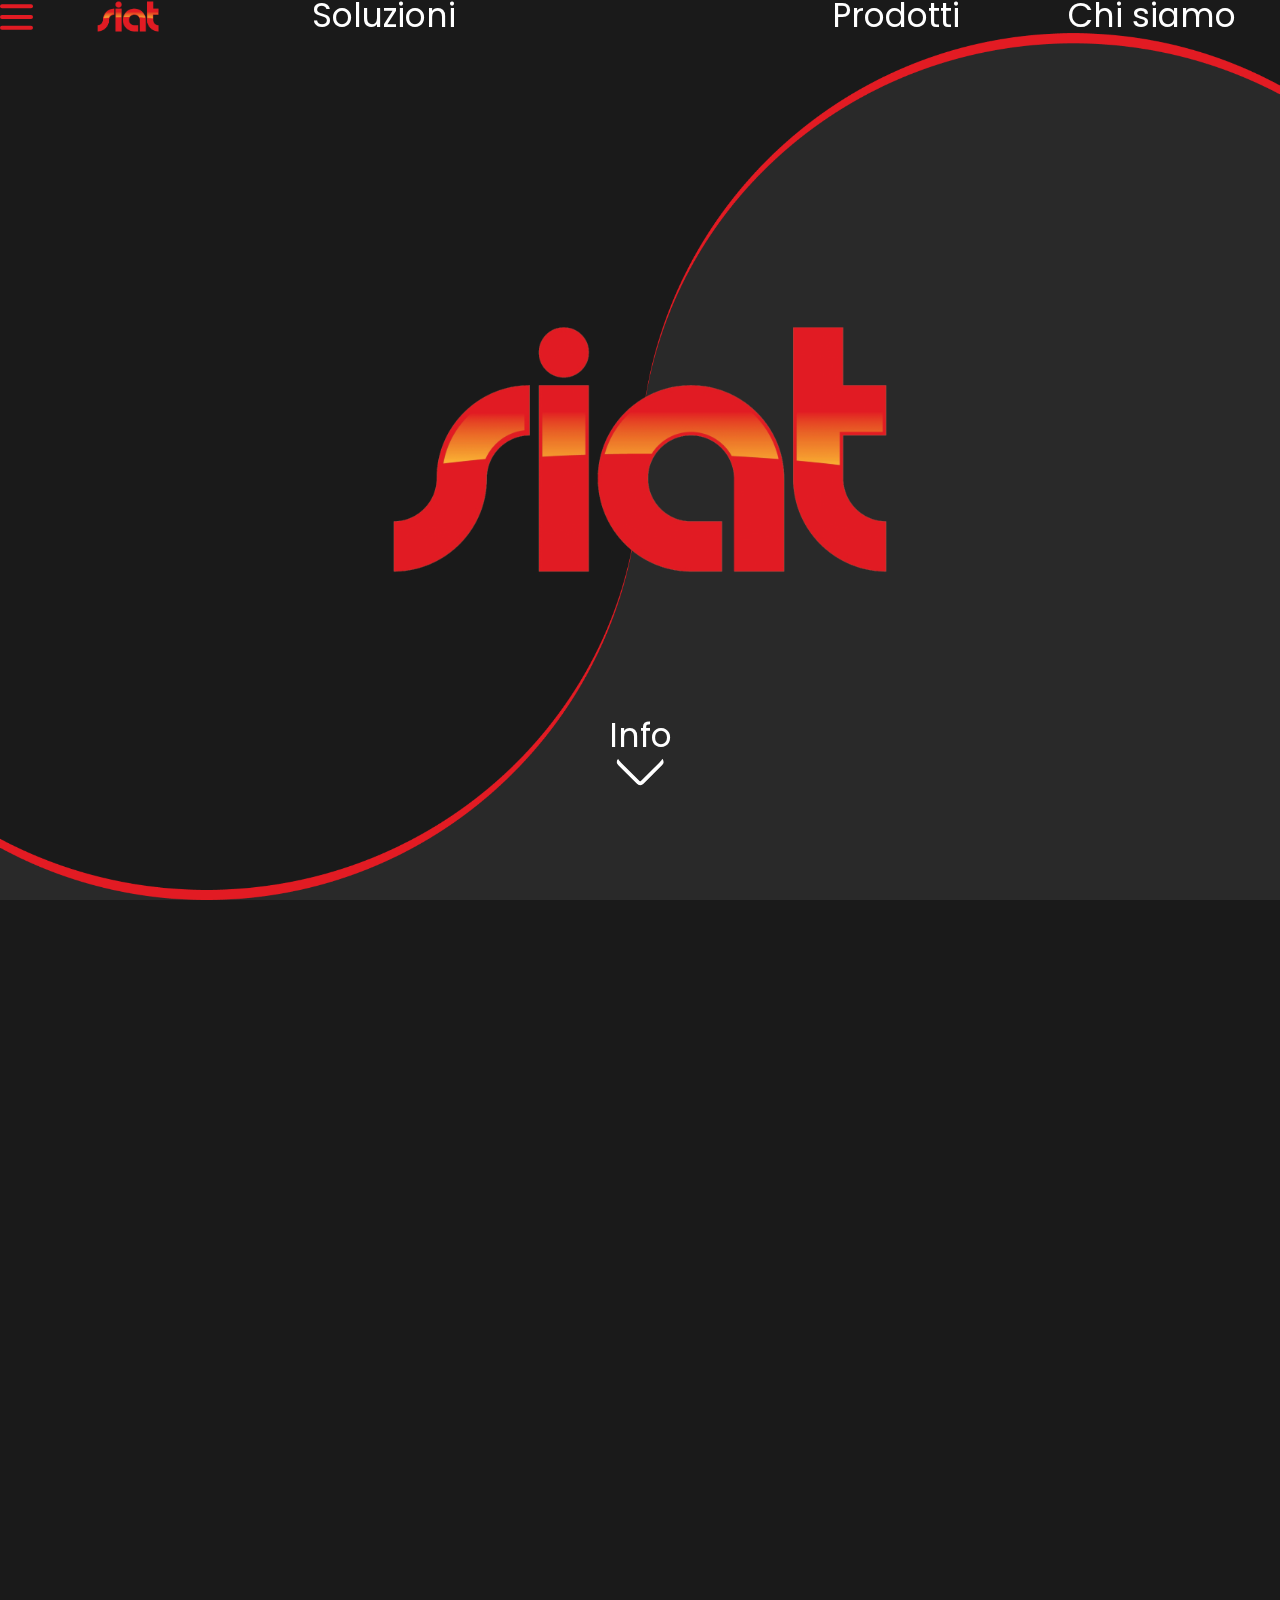
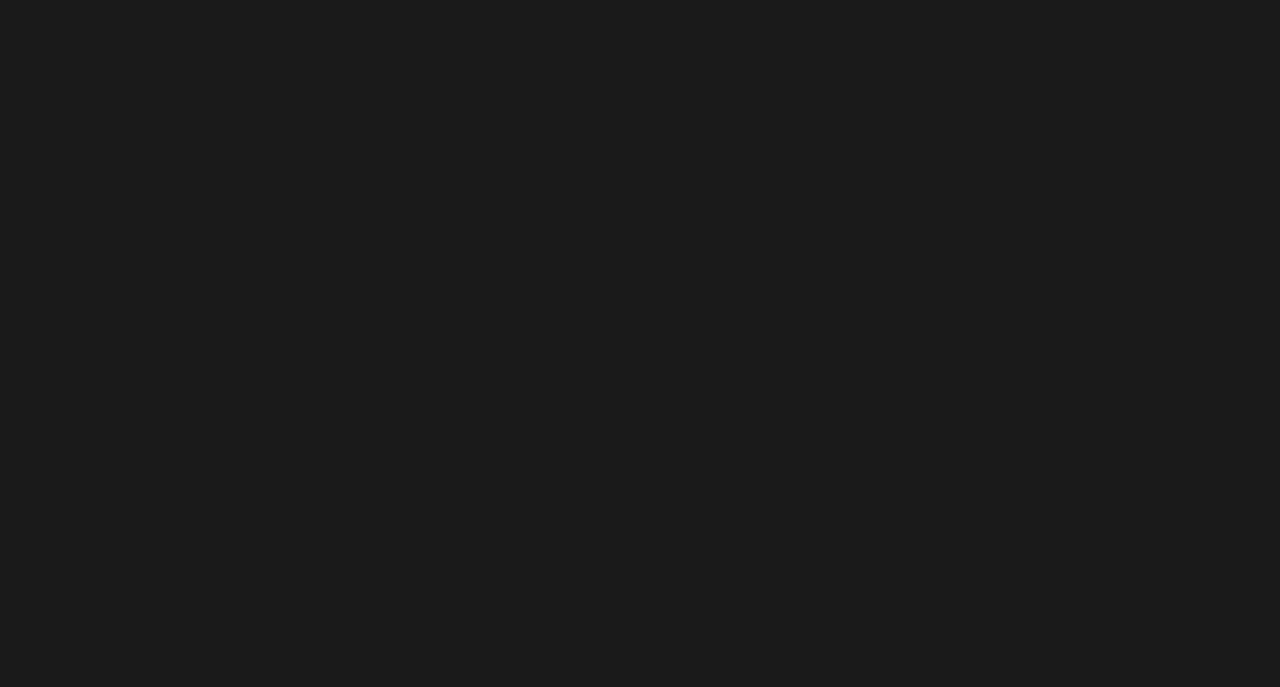
<file: prova.html>
<!DOCTYPE html>
<html lang="en" dir="ltr" class="html">
  <head>
    <link href='https://fonts.googleapis.com/css?family=Poppins' rel='stylesheet'>
    <meta charset="utf-8">
    <style media="screen">
    * {
      margin: 0;
      padding: 0;
    }
    .html{
scroll-behavior: auto;
    }
    body{
      font-family: 'Poppins';
        background-color: #1a1a1a;
        background-image:url('immagini/sfondo_home2.png');
      background-position: center;
      background-attachment: fixed;
      background-size: auto 100%;
    }
/* BACKGROUND */
      #background1{
        background-image:url('immagini/sfondo_home.png');
        z-index: -3;
        position: absolute;
        background-position: center;
        width: 100%;
        background-size: auto 100vh;
        height: 100vh;
      }
      #background2{
        width: 100%;
        height: 100%;
        position: absolute;
        top:100vh;
      }

      #siat_tasto_home{
        background-image: url('immagini/siat_scritta.png');
        background-size:auto 100%;
        background-repeat: no-repeat;
        position:fixed;
        height: 3.7vh;
        width:20vw;
        z-index:2;
        background-position: center;
            }
      #siat_scritta{
        background-image: url('immagini/siat_scritta.png');
        background-position: center;
        position: absolute;
        width:100%;
        z-index: -2;
        height: 30vh;
        background-size: auto 30%;
        background-repeat: no-repeat;
        top:35vh;
        background-attachment: fixed;
      }
  /* NAV */
      #nav{
        background-color: #1a1a1a;
        position:fixed;
        height:3.7vh;
        width:100vw;
        z-index: 1;
        top:0px;
      }
      .a{
        color:white;
        height: 3.7vh;
        width: 20vw;
        position:fixed;
        text-align: center;
        font-size:3.7vh;
        margin-top:-1vh;
        cursor: pointer;
        transition: all .5s ease-in-out
      }
      #a2{
        left:20vw;
      }
      #a4{
        left:60vw;
      }
      #a5{
        left:80vw;
      }
    /* FRECCIA */
      .a3{
        color:white;
        height: 100vh;
        width: 10vw;
        left:45vw;
        position:absolute;
        top:80vh;
        margin-top:-1vh;
        text-decoration: none;
        transition: all .5s ease-in-out;
        cursor: default;

      }
      #informazioni{
        color:white;
        height: 3.7vh;
        width: 10vw;
        position:-webkit-sticky;
        position:sticky;
        top:-1vh;
        text-align: center;
        font-size:3.7vh;
        cursor: pointer;
        z-index: 1;
        transition: all .5s ease-in-out
      }

      #freccia{
        height:3.6vh;
        width:3.6vh;;
        border:solid white;
        border-width: 0 0.46vh 0.46vh 0;
        transform: rotate(45deg);
        -webkit-transform: rotate(45deg);
        border-radius: 5px;
        z-index: 0;
        position: absolute;
        left:calc(50% - 2vh);
        cursor: pointer;
        animation: mymove 2s infinite;
        animation-direction: alternate;
        transition: all .5s ease-in-out
      }
      @keyframes mymove {
        from {top: 4vh;}
        to {top: 6vh;}
      }

      #a1:hover, #a2:hover, #informazioni:hover, #a4:hover, #a5:hover{
        transition:0.5s;
        color:#E21B23;
      }
      /* HOVER */
      .a3:hover #freccia{
        border:solid #E21B23;
        border-width: 0 0.46vh 0.46vh 0;
        transition:0.5s;
      }
      .a3:hover #informazioni{
        color:#E21B23;
        transition:0.5s;
      }

      /*BURGER*/
      #menu-btn{
        position: fixed;
        display: flex;
        justify-content: center;
        align-items: center;
        width: 3.7vh;
        height: 3.7vh;
        cursor: pointer;
        transition: all .5s ease-in-out;
        z-index: 4;
      }
      .menu{
        width: 3.6vh;
        height: 0.46vh;
        background-color: white;
        border-radius: 5px;
        position:absolute;
        transition: all .5s ease-in-out;
        z-index: 1;
      }
      #menu1{
        opacity: 1;
      }
      #menu2{
        transform:translate3d(0vh, -1.2vh, 0vh) rotate(0deg);
      }
      #menu3{
        transform:translate3d(0vh, 1.2vh, 0vh) rotate(0deg);
      }
      .menu_1:hover #menu-btn{}
      .menu_1:hover #menu1{
        background-color: #E21B23;
      }
      .menu_1:hover #menu2{
        background-color: #E21B23;
      }
      .menu_1:hover #menu3{
        background-color: #E21B23;
      }
/* TENDINA */
      #tendina{
        height:96.3vh;
        width:20vw;
        left:-20vw;
        position:fixed;
        top:3.7vh;
        z-index:6;
        background-color:#171717;
        transition: all .5s ease-in-out;
      }

      #titolo1 {
        font-size: 30px;
        text-align: center;
        margin-bottom: 3vh;
      }

      #testo1 {
        margin-left: 3vw;
        margin-right: 1vw;
        z-index: 10;
        color:white;
        width: 40vw;
        font-size: 20px;
        text-align: justify;
        transition: all .5s ease-in-out;
        opacity: 0;
        transform: translateY(-20px);
        /*background-color: green;*/
      }

      #immagine1 {
        background-image: url('immagini/qwerty.png');
        height: 50vh;
        margin: 3vh;
        border-radius: 15px;
        transition: all 0.5s ease-in-out;
        opacity: 0;
        transform: translateY(-20px);
      }

      #colonna1 {
        padding-top: 5vh;
        padding-bottom: 5vh;
        /*background-color: blue;*/
        width: 50vw;
        height: cover;
        z-index: -1;
      }

      #immagine2{
        background-image: url('immagini/qwerty.png');
        top:7vh;
        width:40vw;
        height: 22.5vw;
        position:absolute;
        background-size: 100% auto;
        background-position: top;
        background-repeat: no-repeat;
        right: 3vw;
        border-radius: 15px;
        z-index: 0;
        transition: all 0.5s ease-in-out;
        opacity: 0;
        transform: translateY(-20px);
      }

      #testo2{
        /*height: 10vh;*/
        z-index: 10;
        color:white;
        font-size: 20px;
        position: absolute;
        right: 3vw;
        width:40vw;
        top:60vh;
        z-index: 0;
        transition: all 0.5s ease-in-out;
        opacity: 0;
        transform: translateY(-20px);
        background-color: green;
      }

      #more_info{
        position: absolute;
        bottom:13vh;
        left:40vw;
        width:20vw;
        height: 3.7vh;
        z-index: 11;
        color:white;
        font-size: 3.7vh;
        text-align: center;
        transition: all .5s ease-in-out;
        cursor: pointer;
        z-index: 12;
        z-index: 0;
        transition: all 0.5s ease-in-out;
        opacity: 0;
        transform: translateY(-20px);
      }
      #more_info:hover{
        transition:0.5s;
        color:#E21B23;
        transition: all 0.5s ease-in-out;
        opacity: 0;
        transform: translateY(-20px);
      }
      .bold{
        font-weight: bolder;
      }
    </style>

    <title></title>
  </head>
  <body>
<!-- BACKGROUND -->
    <div id="background1"></div>
    <div id="background2">

      <div id="colonna1">
        <!-- testo1 -->
        <div id="testo1">
          <p id="titolo1">Vantaggi</p>
          <p class="testo1">La sempre più presente necessità di volgere lo sguardo verso uno sviluppo attento al rispetto e alla tutela dell’ambiente e la volontà di contribuire in modo significativo ad una gestione matura e responsabile dell’energia, hanno portato 
          <p class="testo1" class="bold">SIAT</p> 
          <p class="testo1">a concentrare ulteriormente la propria attività progettuale e costruttiva nel campo del recupero energetico.</p>
          <p class="testo1" class="bold">Grazie alla sua storica esperienza e professionalità SIAT è in grado di offrire ai propri clienti la soluzione e il prodotto più adatto a soddisfare le diverse peculiarità di ogni impianto di destinazione.</p>
          <p class="testo1">Ogni generatore, sia esso a fiamma o a recupero, è realizzato per durare nel tempo e permettere al cliente di ottenere eccellenti prestazioni e il massimo risparmio. L’elevato rendimento nella combustione o la possibilità di recuperare il calore già disponibile in uscita da processi industriali, comporta un vantaggio economico certo, tangibile e quantificabile, che contribuisce al rispetto e alla tutela dell’ambiente. La soluzione migliore per un risparmio fatto su misura.</p>
        </div>
        <!-- immagine1 -->
        <div id="immagine1"></div>
      </div>

      <div id="colonna2">
        <!-- testo2 -->
        <div id="testo2">
          <p class="testo2">SIAT sa fare la differenza quando si parla di risparmio, efficienza e tutela dell’ambiente. Tutti i suoi prodotti sono il risultato del lavoro di un team di professionisti che, con passione, mettono tutta la loro esperienza e competenza al servizio del cliente.<br>Offrire un prodotto di qualità e un servizio postvendita continuativo e professionale, è fondamentale e necessario per permettere al cliente un risparmio certo e duraturo nel tempo.<br>Ogni generatore viene pensato e progettato, sin dalle prime fasi, con l’obiettivo di garantire un rendimento costante che possa essere riscontrato in modo oggettivo ben al di là degli immediati tempi di collaudo.<br>I generatori SIAT sono spesso punti nevralgici nel delicato equilibrio di un impianto più esteso e complesso ed è per questo che vengono progettati e realizzati per garantire una costanza di rendimento nel tempo: la garanzia di un sicuro vantaggio economico da parte dell’utilizzatore, nel pieno rispetto dell’ambiente!</p><br>
        </div>
        <!-- immagine2 -->
        <div id="immagine2"></div>
      </div>



      <div id="more_info">
        More<br>Info
      </div>
    </div>
    <div id="siat_tasto_home"></div>
    <div id="siat_scritta"></div>
<!-- NAV -->
<nav id="nav">
<div id="a1" class="a"></div>
<div id="a2" class="a">Soluzioni</div>
<div id="a4" class="a">Prodotti</div>
<div id="a5" class="a">Chi siamo</div>
</nav>
<!-- FRECCIA -->
<a class="a3"  onclick="fscroll()" href="#background2">
<div id="informazioni" >Info</div>
<div id="freccia" href="#background2"></div>
</a>
<div class="cont"></div>
<!-- BURGER -->
    <div class="menu_1" id="menu-btn" onclick="fburger()">
    <div class="menu" id="menu1"></div>
    <div class="menu" id="menu2"></div>
    <div class="menu" id="menu3"></div>
    </div>
<!-- TENDINA -->
<div id="tendina"></div>




<script type="text/javascript">
/* BURGER */
 var y=document.querySelector("#menu2");
 var x=document.querySelector("#menu3");
 var z=document.querySelector("#menu1");
 var k=document.querySelector("#tendina");
 var c=0;
 function fburger(){
if(c%2===0){
   y.style.transform="rotate(45deg)";
   x.style.transform="rotate(-45deg)";
   z.style.opacity=0;
   x.style.backgroundColor="#E21B23";
   y.style.backgroundColor="#E21B23";
   z.style.backgroundColor="#E21B23";
   k.style.left="0vw";
 }
else{
y.style.transform="rotate(0deg)";
x.style.transform="rotate(0deg)";
z.style.opacity=1;
x.style.transform="translate3d(0vh, 1.2vh, 0vh)";
y.style.transform="translate3d(0vh, -1.2vh, 0vh)";
x.style.backgroundColor="white";
y.style.backgroundColor="white";
z.style.backgroundColor="white";
x.style="hover #E21B23";
y.style="hover #E21B23";
z.style="hover #E21B23";
k.style.left="-20vw";
}
c++;
}
 /* scroll */
 function fscroll(){
document.querySelector(".html").style.scrollBehavior="smooth";
}
/* RESOLUTION */
getResolution()
var w;
var h;
function getResolution() {
    w=screen.width;
    h=screen.height;
}

/* SCROLL POSITION */
function appear() {
    var text = document.querySelector("#titolo1");
    var introPosition = text.getBoundingClientRect().top;
    var screenPosition = window.innerHeight/1.3;

    if(introPosition < screenPosition) {
      document.querySelector("#immagine1").style.opacity=1;
      document.querySelector("#immagine1").style.transform="translateY(20px)";
      text.style.opacity=1;
      text.style.transform="translateY(0px)";
      document.querySelector("#testo1").style.opacity=1;
      document.querySelector("#testo1").style.transform="translateY(0px)";
    }
}
window.addEventListener('scroll',appear);

function appear2() {
    var text1 = document.querySelector("#testo2");
    var introPosition2 = text1.getBoundingClientRect().top;
    var screenPosition2 = window.innerHeight/1.3;
    if(introPosition2 < screenPosition2) {
      text1.style.opacity=1;
      text1.style.transform="translateY(0px)";
      document.querySelector("#immagine2").style.opacity=1;
      document.querySelector("#immagine2").style.transform="translateY(0px)";
    }
}
window.addEventListener('scroll',appear2);

</script>

  </body>
</html>
</file>
